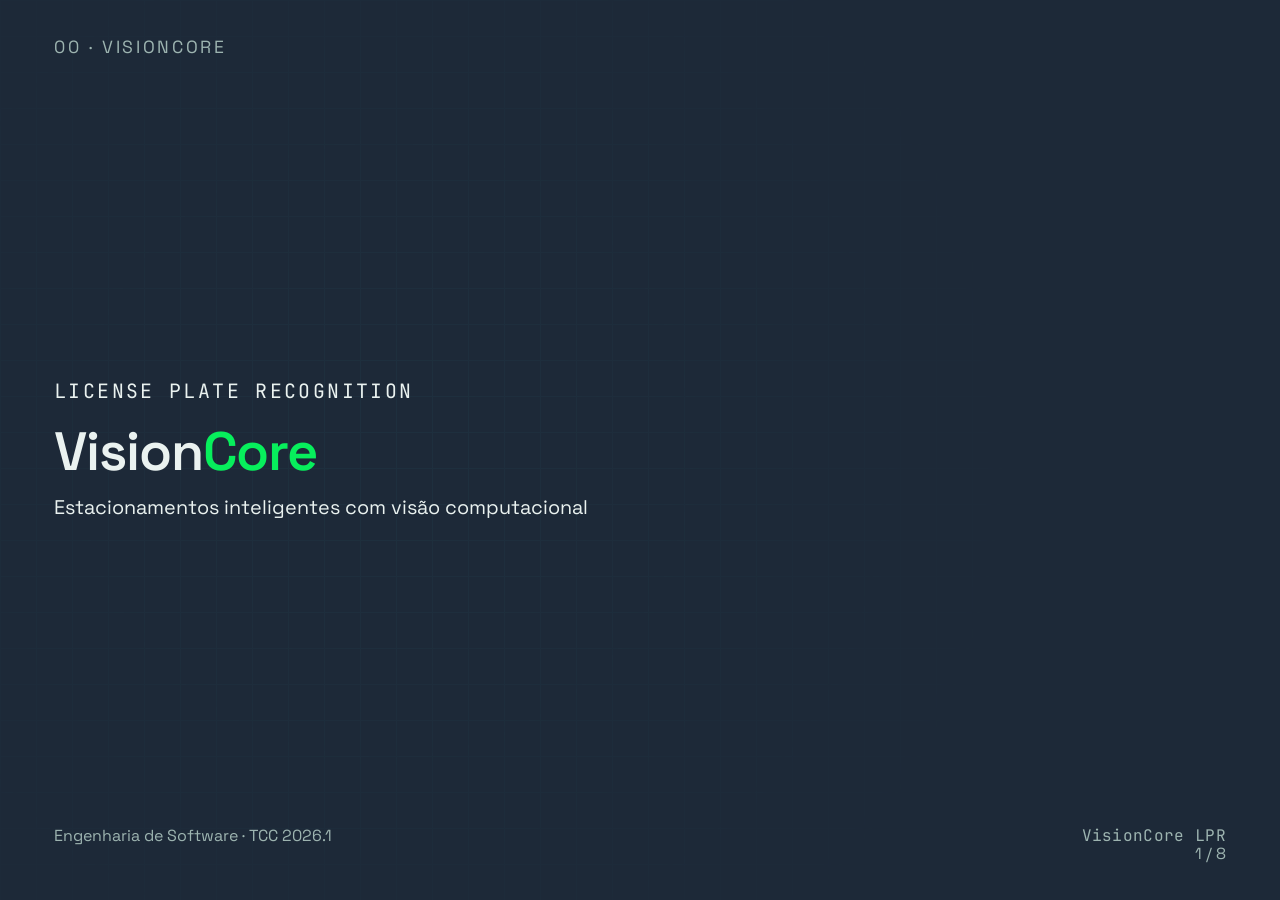
<file: index.html>
<!doctype html>
<html lang="pt-BR">
  <head>
    <meta charset="UTF-8" />
    <title>VisionCore — Apresentação</title>
    <link rel="stylesheet" href="style.css" />
  </head>
  <body>
    <main id="deck">
      <section class="slide cover" id="s1" data-label="00 · VISIONCORE">
        <div class="cover-grid" aria-hidden="true"></div>
        <div class="cover-body">
          <p class="kicker">License Plate Recognition</p>
          <h1 class="wordmark">Vision<span>Core</span></h1>
          <p class="tagline">
            Estacionamentos inteligentes com visão computacional
          </p>
        </div>
        <footer class="cover-foot">
          <span>Engenharia de Software · TCC 2026.1</span>
          <span class="mono">VisionCore LPR</span>
        </footer>
      </section>
      <section class="slide problem" id="s2" data-label="01 · O PROBLEMA">
        <div class="problem-grid">
          <div class="problem-text">
            <p class="kicker">O Problema</p>
            <h1>
              Pátios privados ainda operam de forma
              <span class="hl">reativa</span>.
            </h1>
            <p>
              Filas nas catracas, fricção na portaria e ausência de dados
              históricos estruturados para auditoria de incidentes.
            </p>
          </div>
          <div class="problem-stats">
            <div class="stat">
              <div class="stat-num">
                <span class="count" data-to="60">0</span>%
              </div>
              <p>dos motoristas enfrentam filas e lentidão na portaria</p>
            </div>
            <div class="stat">
              <div class="stat-num">
                ~<span class="count" data-to="100">0</span>%
              </div>
              <p>priorizam estabelecimentos com estacionamento inteligente</p>
            </div>
          </div>
        </div>
      </section>
      <section class="slide solution" id="s3" data-label="02 · A SOLUÇÃO">
        <p class="kicker">A Solução</p>
        <h1>
          VisionCore: LPR de baixo custo sobre a infraestrutura que já existe.
        </h1>
        <div class="cards-3">
          <div class="card">
            <h2 class="mono">Baixo custo</h2>
            <p>
              Reaproveita câmeras IP já instaladas no local, sem hardware
              dedicado.
            </p>
          </div>
          <div class="card">
            <h2 class="mono">Padrão de rede</h2>
            <p>
              Integra via protocolos padronizados (RTSP) — vídeo bruto vira
              entrada do pipeline.
            </p>
          </div>
          <div class="card">
            <h2 class="mono">Dados estruturados</h2>
            <p>
              Transforma frames em transações: placa, horário e status de acesso
              auditáveis.
            </p>
          </div>
        </div>
      </section>
      <section class="slide arch" id="s4" data-label="03 · ARQUITETURA">
        <p class="kicker">Arquitetura</p>
        <h1>Microsserviços containerizados, comunicação assíncrona.</h1>
        <p class="arch-sub">
          Cada serviço roda isolado em seu container Docker e conversa com os
          demais por mensagens — não por chamadas diretas acopladas.
        </p>
        <div class="svc-row">
          <div class="svc">
            <span class="svc-tag mono">borda</span><b>vc-camera-mock</b>
          </div>
          <div class="svc">
            <span class="svc-tag mono">storage</span><b>MinIO</b>
          </div>
          <div class="svc">
            <span class="svc-tag mono">fila</span><b>Redis</b>
          </div>
          <div class="svc">
            <span class="svc-tag mono">IA</span><b>vc-worker-portaria</b>
          </div>
          <div class="svc">
            <span class="svc-tag mono">api</span><b>vc-api-core</b>
          </div>
          <div class="svc">
            <span class="svc-tag mono">ui (debug mode)</span><b>vc-frontend</b>
          </div>
        </div>
      </section>
      <section class="slide pipeline" id="s5" data-label="03 · PIPELINE">
        <!-- Phase: external scene -->
        <div class="phase scene active" id="phase-scene">
          <div class="road">
            <div class="car" id="car">
              <svg viewBox="0 0 512 512" xmlns="http://www.w3.org/2000/svg">
                <path
                  fill="#e83333"
                  d="M495.144,222.319h-23.666l-57.053-99.424H202.691l-79.664,99.424H25.062
                c-15.469,0-27.236,13.815-24.722,29.086l15.072,91.822c0,0.726,0.594,1.388,1.322,1.388h64.387
                c3.305-28.757,27.764-51.166,57.379-51.166s54.076,22.409,57.381,51.166H343.43
                c3.305-28.757,27.766-51.166,57.381-51.166s54.074,22.409,57.381,51.166h36.953
                c9.32,0,16.856-7.537,16.856-16.858v-88.583C512,229.855,504.465,222.319,495.144,222.319z
                M327.894,162.559h57.906l35.898,59.76l1.254,3.709l0.268,0.984h-95.326V162.559z
                M179.853,226.923l1.879-4.604l47.799-59.76h53.016v64.454h-74.61L179.853,226.923z"
                />
                <path
                  fill="#e83333"
                  d="M138.5,313.282c-18.707,0-34.242,13.552-37.348,31.334
                c-0.398,2.114-0.598,4.362-0.598,6.611c0,20.889,16.99,37.878,37.945,37.878
                s37.946-16.99,37.946-37.878c0-2.248-0.198-4.496-0.594-6.611
                C172.744,326.833,157.209,313.282,138.5,313.282z"
                />
                <path
                  fill="#e83333"
                  d="M400.81,313.282c-18.709,0-34.244,13.552-37.35,31.334
                c-0.398,2.114-0.596,4.362-0.596,6.611c0,20.889,16.988,37.878,37.945,37.878
                s37.944-16.99,37.944-37.878c0-2.248-0.198-4.496-0.594-6.611
                C435.053,326.833,419.518,313.282,400.81,313.282z"
                />
              </svg>
            </div>
            <div class="camera" id="camera">
              <div class="cone"></div>
              <svg viewBox="0 0 400 400" xmlns="http://www.w3.org/2000/svg">
                <path
                  fill="#eaf2f0"
                  d="M395.928,187.794l-272.1-135.687c-5.358-2.669-11.866-0.494-14.538,4.864L51.24,173.379
			            c-1.283,2.573-1.491,5.55-0.579,8.276c0.912,2.727,2.869,4.979,5.443,6.262l81.242,40.511l-7.208,14.455
                  c-2.671,5.358-0.494,11.866,4.864,14.538l2.561,1.278l-13.998,24.929H41.027C33.351,268.782,17.867,258.626,0,258.626v92.338
			            c17.454,0,32.642-9.688,40.49-23.978h95.766c7.838,0,15.065-4.229,18.903-11.063l21.255-37.85l3.695,1.842
			            c5.357,2.671,11.867,0.493,14.539-4.863l7.208-14.455l60.7,30.271c3.501,1.746,7.671,1.471,10.911-0.723l16.753-11.332
			            l29.912,14.916c1.518,0.758,3.174,1.14,4.837,1.14c1.159,0,2.32-0.188,3.439-0.562c2.727-0.91,4.979-2.869,6.262-5.441
			            l30.624-61.413l31.757-20.903c3.239-2.132,5.092-5.832,4.86-9.702C401.679,192.976,399.397,189.525,395.928,187.794z"
                />
              </svg>
            </div>
            <div class="gate" id="gate"></div>
            <div class="gate-post" aria-hidden="true"></div>
            <div class="badge" id="scene-badge"></div>
          </div>
        </div>

        <!-- Phase: pipeline diagram -->
        <div class="phase diagram" id="phase-diagram">
          <div class="stage" id="stage">
            <svg
              class="edges"
              viewBox="0 0 100 100"
              preserveAspectRatio="none"
              aria-hidden="true"
            >
              <line x1="11" y1="42" x2="32" y2="14" />
              <line x1="11" y1="42" x2="32" y2="68" />
              <line x1="32" y1="68" x2="58" y2="42" />
              <line x1="58" y1="42" x2="32" y2="14" />
              <line x1="58" y1="42" x2="80" y2="20" />
              <line x1="80" y1="20" x2="80" y2="64" />
            </svg>
            <div
              class="node"
              id="n-cam"
              data-name="Camera-mock"
              style="left: 11%; top: 42%"
            >
              📷<span>camera-mock</span>
            </div>
            <div
              class="node"
              id="n-minio"
              data-name="MinIO"
              style="left: 32%; top: 14%"
            >
              🗄️<span>MinIO</span>
            </div>
            <div
              class="node"
              id="n-redis"
              data-name="Redis"
              style="left: 32%; top: 68%"
            >
              📨<span>Redis</span>
            </div>
            <div
              class="node"
              id="n-worker"
              data-name="Worker-portaria"
              style="left: 58%; top: 42%"
            >
              🧠<span>worker-portaria</span>
            </div>
            <div
              class="node"
              id="n-api"
              data-name="API-core"
              style="left: 80%; top: 20%"
            >
              ⚙️<span>api-core</span>
            </div>
            <div
              class="node"
              id="n-dashboard"
              data-name="Dashboard"
              style="left: 80%; top: 64%"
            >
              🖥️<span>Dashboard</span>
            </div>
            <div class="particle" id="particle"></div>
            <div class="particle" id="particle-b"></div>
          </div>
          <aside class="side-panel" id="side-panel">
            <div class="sp-op mono" id="sp-op"></div>
            <div class="sp-name" id="sp-name"></div>
            <div class="sp-desc" id="sp-desc"></div>
          </aside>
        </div>

        <!-- Bridge ball: lives at slide level (fora das fases) pra sobreviver ao
             cross-fade cena→diagrama. Viaja da câmera até a camera-mock. -->
        <div class="bridge-ball" id="bridge-ball" aria-hidden="true"></div>
      </section>
      <section class="slide demo" id="s6" data-label="04 · DEMO AO VIVO">
        <div class="demo-grid">
          <h1>Demonstração ao vivo</h1>
          <a
            class="demo-btn"
            href="http://localhost"
            target="_blank"
            rel="noopener"
          >
            Abrir ambiente real ↗
          </a>
        </div>
      </section>
      <section class="slide roadmap" id="s7" data-label="05 · PRÓXIMOS PASSOS">
        <p class="kicker">Próximos passos</p>
        <h1>Refinar o que já entrega — e expandir o escopo.</h1>
        <div class="cards-3">
          <div class="card roadmap-card">
            <span class="rm-tag mono">algoritmos</span>
            <h2 class="mono">Classificação pré-binarização</h2>
            <p>
              Classificar a imagem antes da binarização para escolher o
              tratamento e elevar a assertividade do OCR.
            </p>
          </div>
          <div class="card roadmap-card">
            <span class="rm-tag mono">algoritmos</span>
            <h2 class="mono">Pré-processamento</h2>
            <p>
              Refino dos filtros de OpenCV (CLAHE, Otsu) para placas em
              condições adversas.
            </p>
          </div>
          <div class="card roadmap-card">
            <span class="rm-tag mono">novo serviço</span>
            <h2 class="mono">vc-worker-patio</h2>
            <p>
              Monitoramento espacial de vagas — detecção de ocupação por
              polígonos (próximo semestre).
            </p>
          </div>
        </div>
      </section>
      <section class="slide cover" id="s8" data-label="VISIONCORE">
        <div class="cover-grid" aria-hidden="true"></div>
        <div class="cover-body">
          <h1 class="wordmark">Vision<span>Core</span></h1>
          <p class="tagline">Obrigado pela atenção.</p>
        </div>
        <footer class="cover-foot">
          <span>Engenharia de Software · TCC 2026.1</span>
          <span class="mono">VisionCore LPR</span>
        </footer>
      </section>
    </main>

    <div id="section-label"></div>
    <div id="progress"></div>

    <script src="app.js"></script>
  </body>
</html>
</file>
<file: style.css>
@font-face {
  font-family: "Space Grotesk";
  src: url("fonts/SpaceGrotesk.woff2") format("woff2");
  font-weight: 300 700;
  font-display: swap;
}
@font-face {
  font-family: "JetBrains Mono";
  src: url("fonts/JetBrainsMono.woff2") format("woff2");
  font-weight: 400 700;
  font-display: swap;
}

:root {
  --bg: #1d2938;
  --surface: #2a616e;
  --accent: #13b37e;
  --neon: #07ef5c;
  --text: #eaf2f0;
  --text-dim: #9db4b0;
  --slide-pad: 6vmin;
  --font-sans: "Space Grotesk", system-ui, sans-serif;
  --font-mono: "JetBrains Mono", ui-monospace, monospace;
}
* {
  margin: 0;
  padding: 0;
  box-sizing: border-box;
}
html,
body {
  height: 100%;
  overflow: hidden;
  background: var(--bg);
  color: var(--text);
}
body {
  font-family: var(--font-sans);
}

#deck {
  position: relative;
  height: 100vh;
  width: 100vw;
}

.slide {
  position: absolute;
  inset: 0;
  display: flex;
  flex-direction: column;
  justify-content: center;
  padding: var(--slide-pad);
  opacity: 0;
  visibility: hidden;
  transition: opacity 0.45s ease;
}
.slide.active {
  opacity: 1;
  visibility: visible;
}

#section-label {
  position: fixed;
  top: 4vmin;
  left: 6vmin;
  font-size: 1.1rem;
  letter-spacing: 0.15em;
  color: var(--text-dim);
}
#progress {
  position: fixed;
  bottom: 4vmin;
  right: 6vmin;
  font-size: 1rem;
  color: var(--text-dim);
}

.slide h1 {
  font-size: clamp(2.5rem, 6vmin, 5rem);
  font-weight: 600;
  line-height: 1.05;
}
.slide h2 {
  font-size: clamp(1.8rem, 4vmin, 3rem);
  font-weight: 600;
}
.slide p {
  font-size: clamp(1.1rem, 2.2vmin, 1.6rem);
  color: var(--text);
  line-height: 1.4;
}
.mono {
  font-family: var(--font-mono);
  letter-spacing: 0.02em;
}
.kicker {
  font-family: var(--font-mono);
  color: var(--neon);
  letter-spacing: 0.12em;
  text-transform: uppercase;
  font-size: 1rem;
}

.problem-grid {
  display: grid;
  grid-template-columns: 1.1fr 0.9fr;
  gap: 8vmin;
  align-items: center;
}
.hl {
  color: var(--accent);
}
.problem-stats {
  display: flex;
  flex-direction: column;
  gap: 5vmin;
}
.stat-num {
  font-family: var(--font-mono);
  font-weight: 700;
  font-size: clamp(3rem, 9vmin, 7rem);
  color: var(--neon);
  line-height: 1;
}
.stat p {
  color: var(--text-dim);
  margin-top: 1vmin;
}

.cards-3 {
  display: grid;
  grid-template-columns: repeat(3, 1fr);
  gap: 3vmin;
  margin-top: 5vmin;
}
.card {
  background: var(--surface);
  border-radius: 1.2vmin;
  padding: 3.5vmin;
  border: 1px solid rgba(7, 239, 92, 0.18);
}
.card h2 {
  color: var(--neon);
  font-size: clamp(1.3rem, 2.8vmin, 2rem);
  margin-bottom: 1.5vmin;
}
.card p {
  color: var(--text);
}
.solution h1 {
  max-width: 24ch;
  margin-top: 1.5vmin;
}

.cover {
  justify-content: center;
  align-items: flex-start;
}
.cover-body {
  position: relative;
  z-index: 1;
}
.wordmark {
  letter-spacing: -0.02em;
}
.wordmark span {
  color: var(--neon);
}
.tagline {
  font-size: clamp(1.3rem, 2.6vmin, 2rem);
  color: var(--text-dim);
  margin-top: 1.5vmin;
}
.cover .kicker {
  margin-bottom: 2vmin;
}
.cover-foot {
  position: absolute;
  bottom: var(--slide-pad);
  left: var(--slide-pad);
  right: var(--slide-pad);
  display: flex;
  justify-content: space-between;
  color: var(--text-dim);
  font-size: 1rem;
  z-index: 1;
}
.arch-sub {
  color: var(--text-dim);
  max-width: 60ch;
  margin-top: 1.5vmin;
}
.svc-row {
  display: flex;
  gap: 2.5vmin;
  margin-top: 6vmin;
  flex-wrap: wrap;
}
.svc {
  flex: 1 1 0;
  min-width: 16ch;
  background: var(--surface);
  border: 1px solid rgba(7, 239, 92, 0.18);
  border-radius: 1vmin;
  padding: 3vmin 2vmin;
  display: flex;
  flex-direction: column;
  gap: 1.2vmin;
}
.svc-tag {
  color: var(--neon);
  font-size: 0.9rem;
  letter-spacing: 0.1em;
  text-transform: uppercase;
}
.svc b {
  font-size: clamp(1.1rem, 2.2vmin, 1.5rem);
}

.pipeline {
  padding: 0;
}
.phase {
  position: absolute;
  inset: 0;
  opacity: 0;
  visibility: hidden;
  transition: opacity 0.5s ease;
}
.phase.active {
  opacity: 1;
  visibility: visible;
}

/* external scene */
.road {
  position: absolute;
  inset: 0;
  display: flex;
  align-items: center;
}
.road::after {
  content: "";
  position: absolute;
  left: 0;
  right: 0;
  top: 72%;
  height: 2px;
  background: var(--surface);
}
.car {
  position: absolute;
  left: -12%;
  top: 72%;
  transform: translate(-50%, -80%);
  width: 11vmin;
  transition: left 1s ease;
}
.car svg {
  display: block;
  width: 100%;
  height: auto;
  transform: scaleX(-1);
}
.camera {
  position: absolute;
  left: 62%;
  top: 40%;
  transform: translate(-90%, -50%);
  width: 7vmin;
  height: 7vmin;
}
.camera svg {
  width: 100%;
  height: 100%;
  transform: rotateY(180deg);
}
.cone {
  position: absolute;
  left: 50%;
  top: 100%;
  margin-left: -11vmin;
  width: 22vmin;
  height: 30vmin;
  opacity: 0;
  background: linear-gradient(
    to bottom,
    rgba(7, 239, 92, 0.4),
    rgba(7, 239, 92, 0.04)
  );
  clip-path: polygon(38% 0, 62% 0, 100% 100%, 0 100%);
  transform-origin: 50% -15%;
  transform: rotate(45deg);
  transition: opacity 0.4s ease;
}
.gate {
  position: absolute;
  left: 62%;
  top: 64%;
  width: 14vmin;
  height: 0.8vmin;
  background: var(--neon);
  transform-origin: left center;
  transition: transform 0.8s ease;
}
.gate-post {
  position: absolute;
  left: 62%;
  top: 40%;
  width: 0.8vmin;
  height: 32%;
  background: var(--text);
}
.badge {
  position: absolute;
  left: 44%;
  top: 12%;
  padding: 1.2vmin 2.4vmin;
  border-radius: 1vmin;
  background: var(--neon);
  color: var(--bg);
  font-weight: 700;
  opacity: 0;
  transition: opacity 0.3s ease;
}

/* diagram */
.stage {
  position: absolute;
  inset: 0;
  right: 32%;
  top: 15%;
}
.node {
  position: absolute;
  transform: translate(-50%, -50%);
  display: flex;
  flex-direction: column;
  align-items: center;
  gap: 0.6vmin;
  font-size: 4.5vmin;
  background: var(--surface);
  border: 2px solid transparent;
  border-radius: 1.2vmin;
  padding: 2vmin 2.5vmin;
  transition: all 0.35s ease;
  opacity: 0.55;
}
.node span {
  font-family: var(--font-mono);
  font-size: 1.05rem;
  color: var(--text);
}
.node.lit {
  opacity: 1;
  border-color: var(--neon);
  box-shadow: 0 0 3vmin rgba(7, 239, 92, 0.55);
}
.particle {
  position: absolute;
  width: 1.8vmin;
  height: 1.8vmin;
  border-radius: 50%;
  background: var(--neon);
  box-shadow: 0 0 2.5vmin 1vmin rgba(7, 239, 92, 0.7);
  opacity: 0;
  pointer-events: none;
  transform: translate(-50%, -50%);
}
/* a bolinha que costura cena→diagrama; posicionada em coords do slide via JS */
.bridge-ball {
  position: absolute;
  left: 0;
  top: 0;
  width: 2vmin;
  height: 2vmin;
  border-radius: 50%;
  background: var(--neon);
  box-shadow: 0 0 3vmin 1.2vmin rgba(7, 239, 92, 0.75);
  opacity: 0;
  pointer-events: none;
  transform: translate(-50%, -50%);
  z-index: 5;
}

/* side panel */
.side-panel {
  position: absolute;
  right: 0;
  top: 0;
  bottom: 0;
  width: 30%;
  padding: 6vmin 4vmin;
  display: flex;
  flex-direction: column;
  justify-content: center;
  gap: 1.5vmin;
  border-left: 1px solid var(--surface);
  opacity: 0;
  transition: opacity 0.3s;
}
.side-panel.show {
  opacity: 1;
}
.sp-op {
  color: var(--neon);
  font-size: 1.4rem;
  letter-spacing: 0.05em;
}
.sp-name {
  font-size: clamp(1.6rem, 3.2vmin, 2.4rem);
  font-weight: 600;
}
.sp-desc {
  color: var(--text-dim);
  font-size: clamp(1.1rem, 2vmin, 1.4rem);
}

.edges {
  position: absolute;
  inset: 0;
  width: 100%;
  height: 100%;
}
.edges line {
  stroke: var(--surface);
  stroke-width: 0.25;
  opacity: 0.5;
  vector-effect: non-scaling-stroke;
}

/* subtle neon grid backdrop */
.cover-grid {
  position: absolute;
  inset: 0;
  opacity: 0.12;
  background-image:
    linear-gradient(var(--surface) 1px, transparent 1px),
    linear-gradient(90deg, var(--surface) 1px, transparent 1px);
  background-size: 4vmin 4vmin;
  z-index: 0;
  -webkit-mask-image: radial-gradient(
    circle at 30% 50%,
    #000 0%,
    transparent 70%
  );
  mask-image: radial-gradient(circle at 30% 50%, #000 0%, transparent 70%);
}
.demo-grid {
  display: flex;
  flex-direction: column;
  align-items: center;
  gap: 5vmin;
}
.demo-btn {
  display: inline-block;
  background: var(--neon);
  color: var(--bg);
  font-weight: 700;
  font-size: clamp(1.3rem, 2.6vmin, 1.8rem);
  padding: 2.5vmin 4vmin;
  border-radius: 1.2vmin;
  text-decoration: none;
  box-shadow: 0 0 3vmin rgba(7, 239, 92, 0.45);
  transition: transform 0.2s ease;
}
.demo-btn:hover {
  transform: scale(1.04);
}
.demo-btn:focus-visible {
  outline: 3px solid var(--neon);
  outline-offset: 4px;
}
.roadmap h1 {
  max-width: 26ch;
  margin-top: 1.5vmin;
}
.roadmap-card {
  display: flex;
  flex-direction: column;
  gap: 1.2vmin;
}
.rm-tag {
  color: var(--accent);
  font-size: 0.85rem;
  letter-spacing: 0.1em;
  text-transform: uppercase;
}
.roadmap-card h2 {
  margin-bottom: 0.5vmin;
}
</file>
